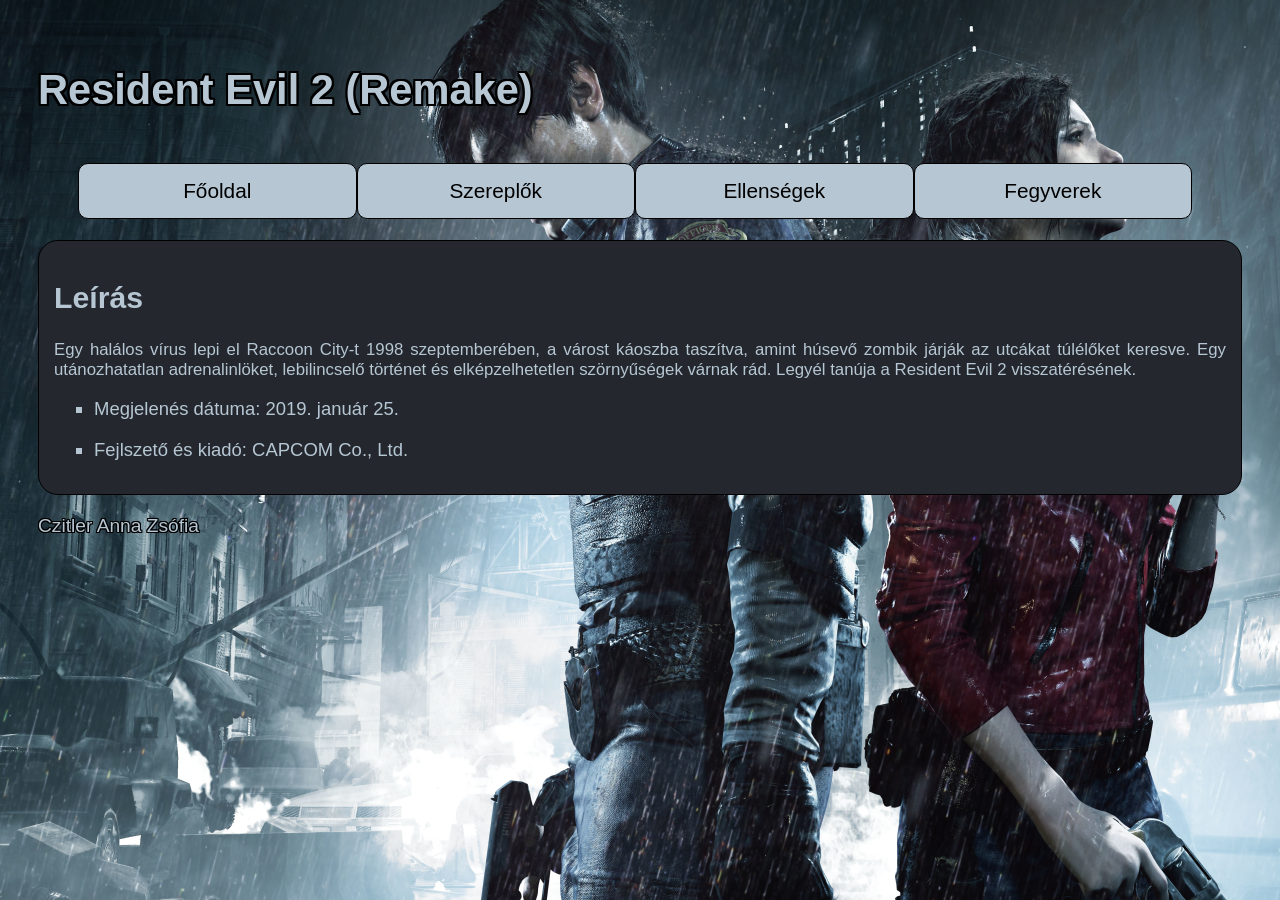
<file: index.html>
<!DOCTYPE html>
<html lang="hu">
<head>
    <link rel="stylesheet" href="stilus.css">

    <meta charset="UTF-8">
    <meta name="viewport" content="width=device-width, initial-scale=1.0">
    <meta name="description" content="Egy rövid összefoglaló oldal a Resident Evil 2 (Remake) játékról.">
    <meta name="keywords" content="Resident Evil, RE2R, RE">

    <title> Czitler Anna Zsófia </title>
</head>
<body>
    <main>
        <header>
            <h1> Resident Evil 2 (Remake) </h1>
        </header>
        <nav>
            <ul>
                <li> <a href="index.html"> Főoldal </a> </li>
                <li> <a href="karakterek.html"> Szereplők </a> </li>
                <li> <a href="ellensegek.html"> Ellenségek </a> </li>
                <li> <a href="fegyverek.html"> Fegyverek </a> </li>
            </ul>
        </nav>
        <article>
            <h2> Leírás </h2>
            <p> Egy halálos vírus lepi el Raccoon City-t 1998 szeptemberében, a várost káoszba taszítva, amint húsevő zombik járják az utcákat túlélőket keresve. Egy utánozhatatlan adrenalinlöket, lebilincselő történet és elképzelhetetlen szörnyűségek várnak rád. Legyél tanúja a Resident Evil 2 visszatérésének. </p>
            <ul>
                <li>
                    <p> Megjelenés dátuma: 2019. január 25. </p>
                </li>
                <li>
                    <p> Fejlszető és kiadó: CAPCOM Co., Ltd.</p>
                </li>
            </ul>
        </article>
        <footer>
            <p> Czitler Anna Zsófia </p>
        </footer>
    </main>
</body>
</html>
</file>
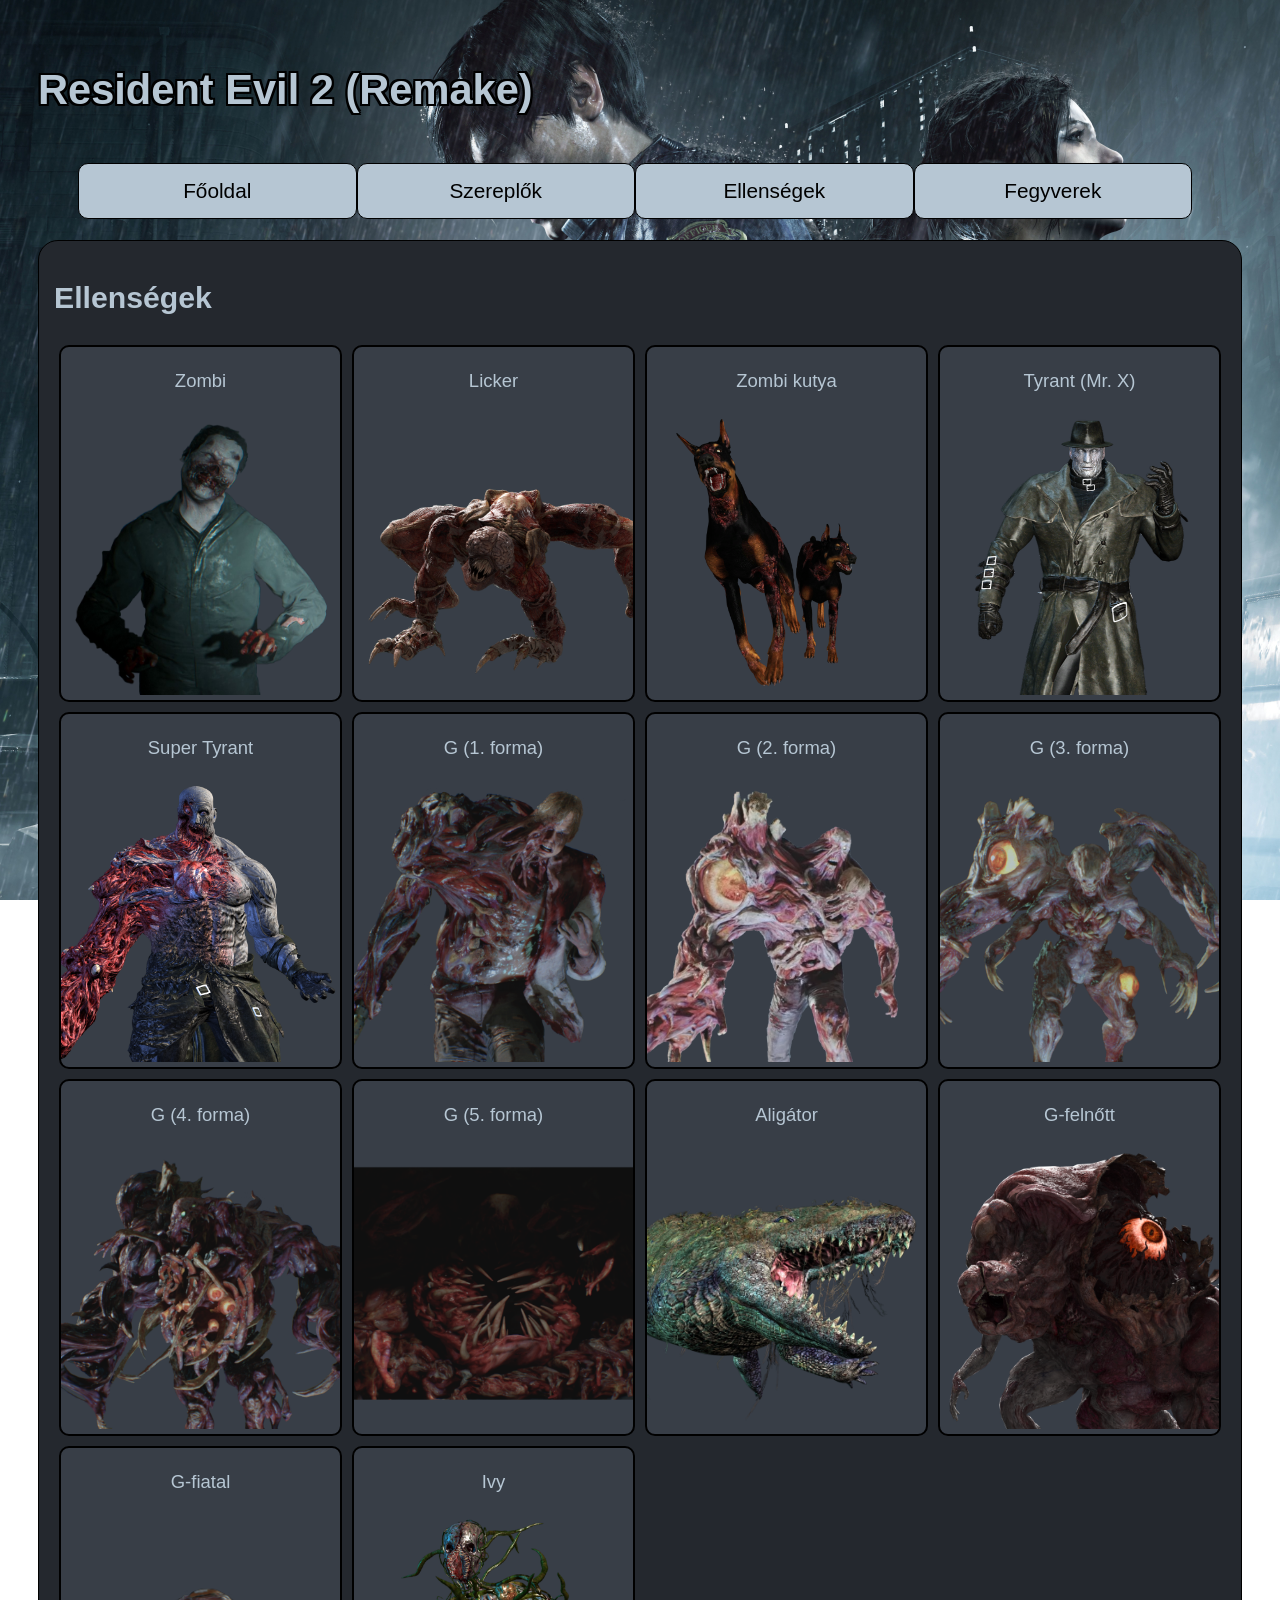
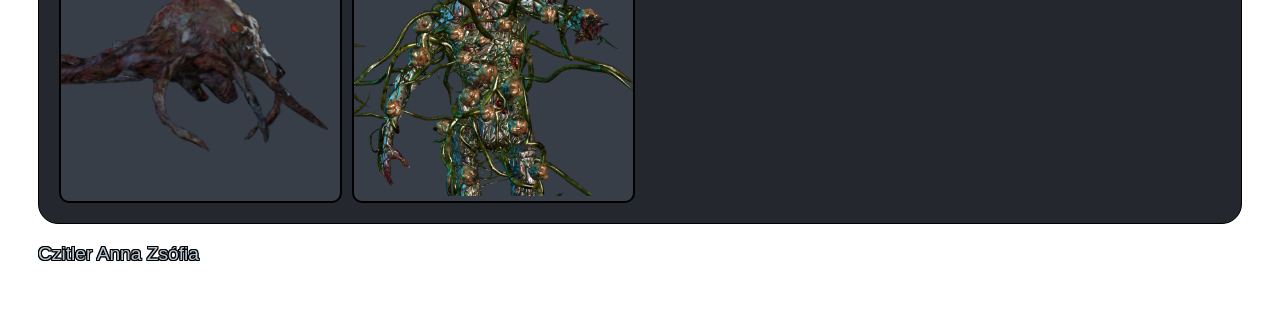
<file: ellensegek.html>
<!DOCTYPE html>
<html lang="hu">
<head>
    <link rel="stylesheet" href="stilus.css">

    <meta charset="UTF-8">
    <meta name="viewport" content="width=device-width, initial-scale=1.0">
    <meta name="description" content="Egy rövid összefoglaló oldal a Resident Evil 2 (Remake) játékról.">
    <meta name="keywords" content="Resident Evil, RE2R, RE">

    <title> Czitler Anna Zsófia </title>
</head>
<body>
    <main>
        <header>
            <h1> Resident Evil 2 (Remake) </h1>
        </header>
        <nav>
            <ul>
                <li> <a href="index.html"> Főoldal </a> </li>
                <li> <a href="karakterek.html"> Szereplők </a> </li>
                <li> <a href="ellensegek.html"> Ellenségek </a> </li>
                <li> <a href="fegyverek.html"> Fegyverek </a> </li>
            </ul>
        </nav>
        <article>
            <h2> Ellenségek </h2>
            <div class="kartyak">
                <div class="kartya">
                    <p> Zombi </p>
                    <img src="kepek/ellensegek/zombi.png" alt="zombi">
                </div>
                <div class="kartya">
                    <p> Licker </p>
                    <img src="kepek/ellensegek/licker.png" alt="licker">
                </div>
                <div class="kartya">
                    <p> Zombi kutya </p>
                    <img src="kepek/ellensegek/zombiKutya.png" alt="zombi kutya">
                </div>
                <div class="kartya">
                    <p> Tyrant (Mr. X) </p>
                    <img src="kepek/ellensegek/MrX.png" alt="Mr. X">
                </div>
                <div class="kartya">
                    <p> Super Tyrant </p>
                    <img src="kepek/ellensegek/Tyrant.png" alt="Super Tyrant">
                </div>
                <div class="kartya">
                    <p> G (1. forma) </p>
                    <img src="kepek/ellensegek/Gilliam1.png" alt="William Birkin g-vírussal megfertőzve">
                </div>
                <div class="kartya">
                    <p> G (2. forma) </p>
                    <img src="kepek/ellensegek/Gilliam2.png" alt="William Birkin g-vírussal megefertőzve">
                </div>
                <div class="kartya">
                    <p> G (3. forma) </p>
                    <img src="kepek/ellensegek/Gilliam3.png" alt="William Birkin g-vírussal megefertőzve">
                </div>
                <div class="kartya">
                    <p> G (4. forma) </p>
                    <img src="kepek/ellensegek/Gilliam4.png" alt="William Birkin g-vírussal megefertőzve">
                </div>
                <div class="kartya">
                    <p> G (5. forma) </p>
                    <img src="kepek/ellensegek/Gilliam5.png" alt="William Birkin g-vírussal megefertőzve">
                </div>
                <div class="kartya">
                    <p> Aligátor </p>
                    <img src="kepek/ellensegek/Aligator.png" alt="aligátor">
                </div>
                <div class="kartya">
                    <p> G-felnőtt </p>
                    <img src="kepek/ellensegek/gAdult.png" alt="g-felnőtt">
                </div>
                <div class="kartya">
                    <p> G-fiatal </p>
                    <img src="kepek/ellensegek/gYoung.png" alt="g-fiatal">
                </div>
                <div class="kartya">
                    <p> Ivy </p>
                    <img src="kepek/ellensegek/ivy.png" alt="ivy">
                </div>
            </div>
        </article>
        <footer>
            <p> Czitler Anna Zsófia </p>
        </footer>
    </main>
</body>
</html>
</file>
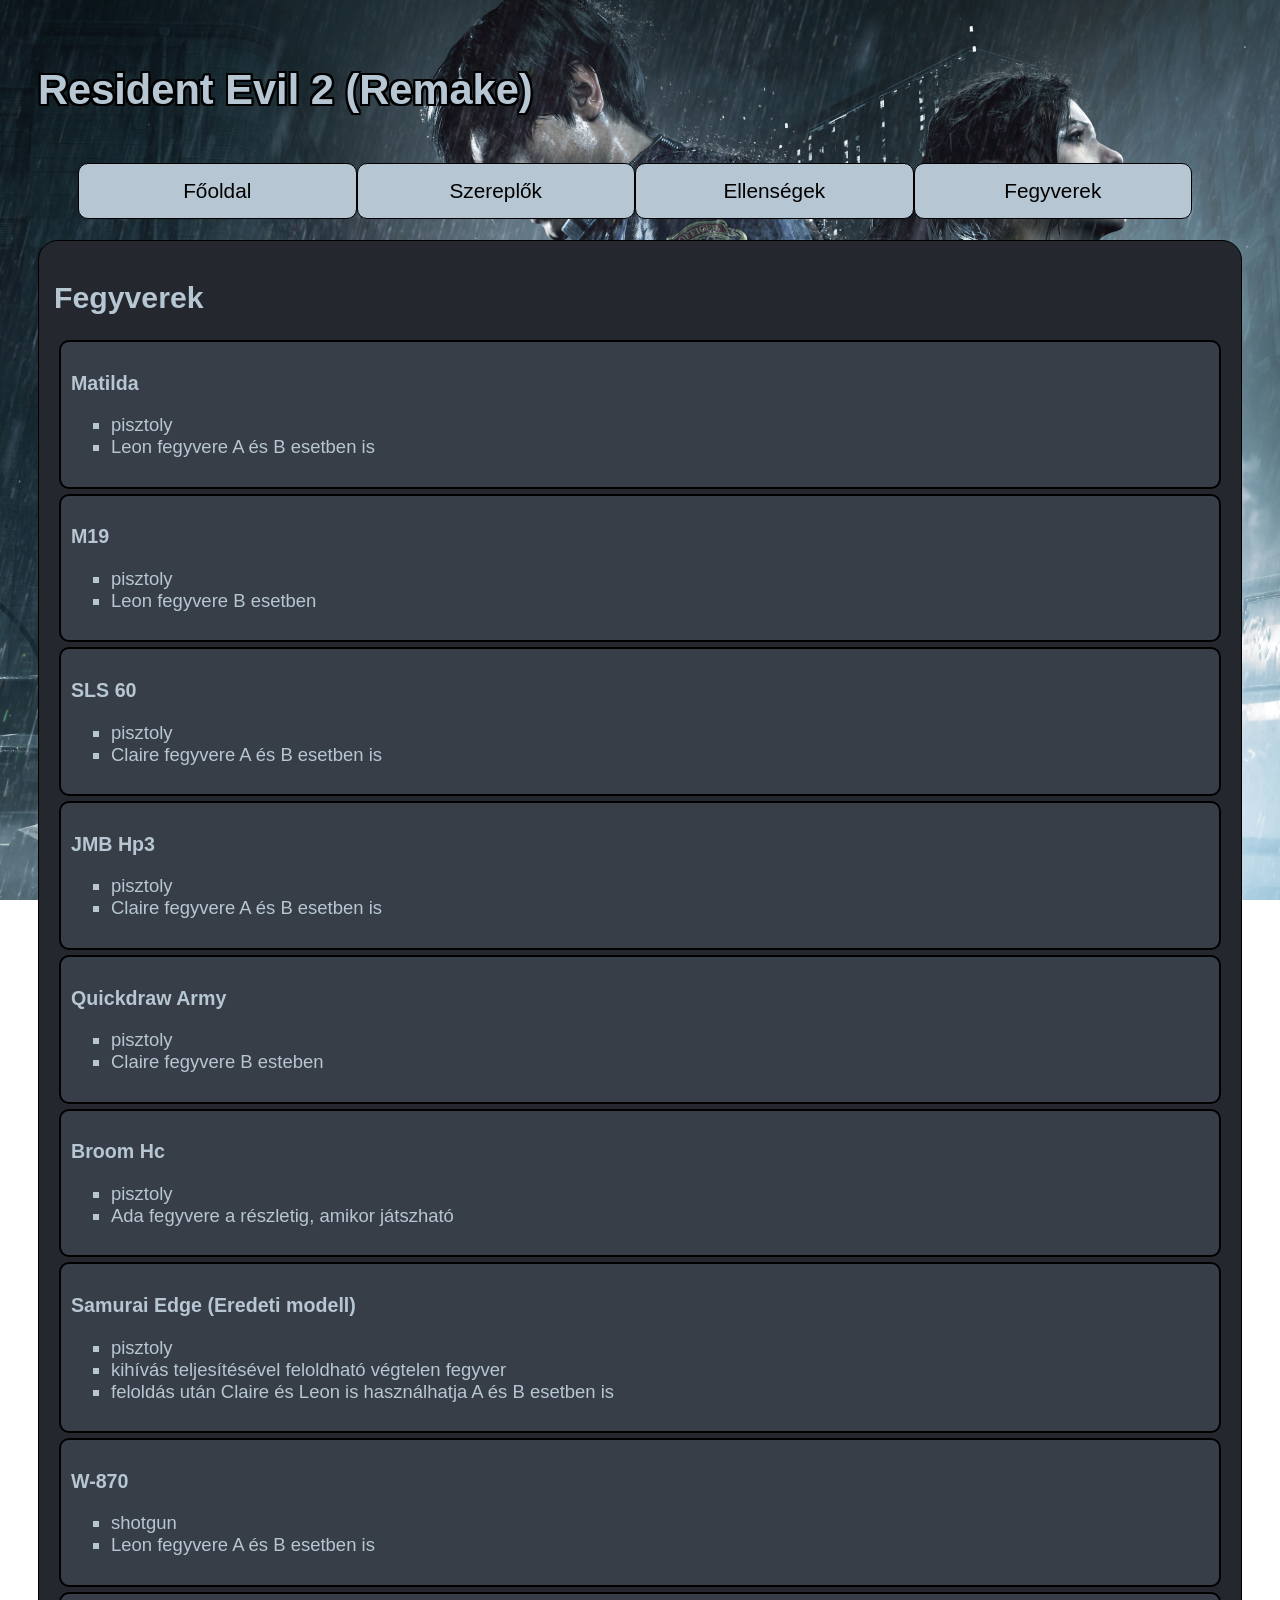
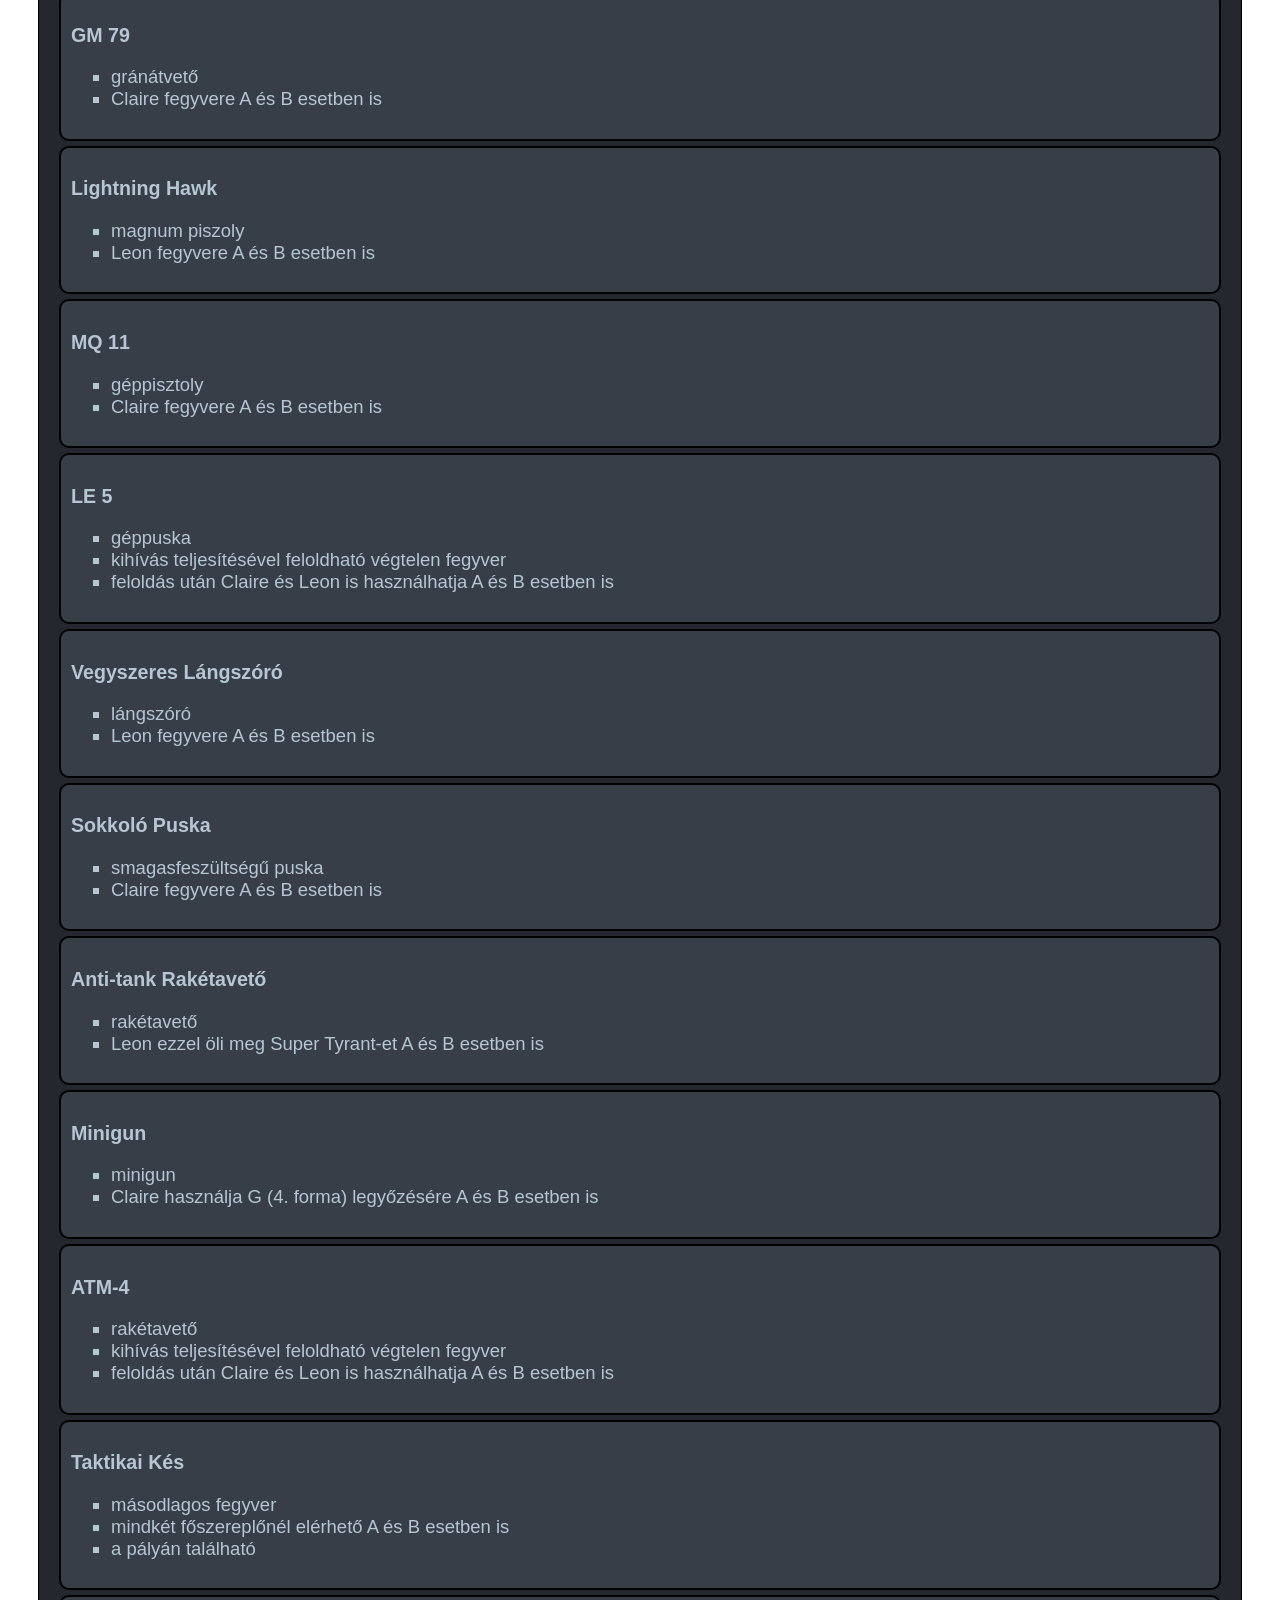
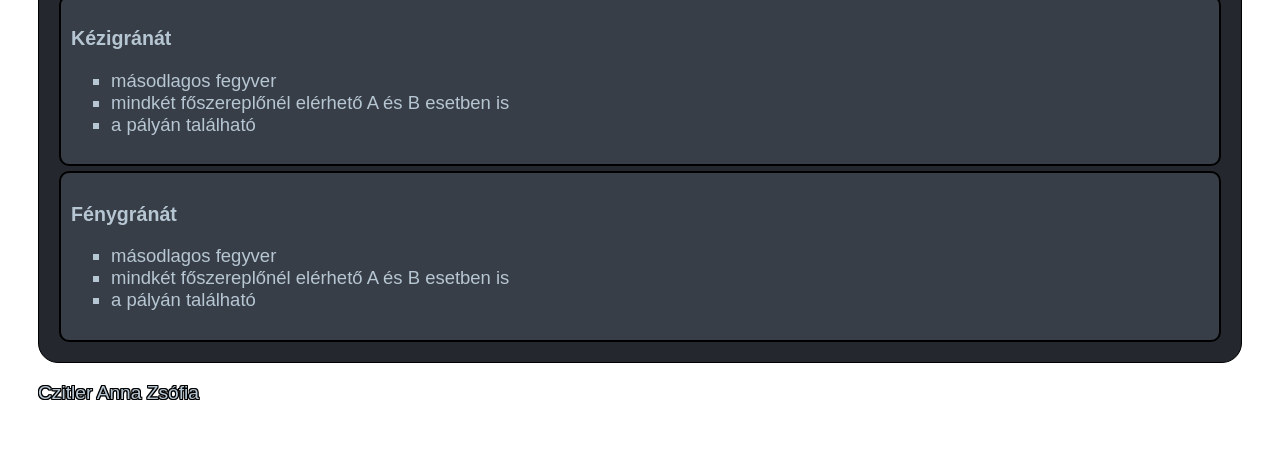
<file: fegyverek.html>
<!DOCTYPE html>
<html lang="hu">
<head>
    <link rel="stylesheet" href="stilus.css">

    <meta charset="UTF-8">
    <meta name="viewport" content="width=device-width, initial-scale=1.0">
    <meta name="description" content="Egy rövid összefoglaló oldal a Resident Evil 2 (Remake) játékról.">
    <meta name="keywords" content="Resident Evil, RE2R, RE">

    <title> Czitler Anna Zsófia </title>
</head>
<body>
    <main>
        <header>
            <h1> Resident Evil 2 (Remake) </h1>
        </header>
        <nav>
            <ul>
                <li> <a href="index.html"> Főoldal </a> </li>
                <li> <a href="karakterek.html"> Szereplők </a> </li>
                <li> <a href="ellensegek.html"> Ellenségek </a> </li>
                <li> <a href="fegyverek.html"> Fegyverek </a> </li>
            </ul>
        </nav>
        <article>
            <h2> Fegyverek </h2>
            <div class="card">
            <h3> Matilda </h3>
            <ul>
                <li> pisztoly </li>
                <li> Leon fegyvere A és B esetben is </li>
            </ul>
            </div>
            <div class="card">
            <h3> M19 </h3>
            <ul>
                <li> pisztoly </li>
                <li> Leon fegyvere B esetben </li>
            </ul>
            </div>
            <div class="card">
            <h3> SLS 60 </h3>
            <ul>
                <li> pisztoly </li>
                <li> Claire fegyvere A és B esetben is </li>
            </ul>
            </div>
            <div class="card">
            <h3> JMB Hp3 </h3>
            <ul>
                <li> pisztoly </li>
                <li> Claire fegyvere A és B esetben is </li>
            </ul>
            </div>
            <div class="card">
            <h3> Quickdraw Army </h3>
            <ul>
                <li> pisztoly </li>
                <li> Claire fegyvere B esteben </li>
            </ul>
            </div>
            <div class="card">
            <h3> Broom Hc </h3>
            <ul>
                <li> pisztoly </li>
                <li> Ada fegyvere a részletig, amikor játszható </li>
            </ul>
            </div>
            <div class="card">
            <h3> Samurai Edge (Eredeti modell) </h3>
            <ul>
                <li> pisztoly </li>
                <li> kihívás teljesítésével feloldható végtelen fegyver </li>
                <li> feloldás után Claire és Leon is használhatja A és B esetben is </li>
            </ul>
            </div>
            <div class="card">
            <h3> W-870 </h3>
            <ul>
                <li> shotgun </li>
                <li> Leon fegyvere A és B esetben is </li>
            </ul>
            </div>
            <div class="card">
            <h3> GM 79</h3>
            <ul>
                <li> gránátvető </li>
                <li> Claire fegyvere A és B esetben is </li>
            </ul>
            </div>
            <div class="card">
            <h3> Lightning Hawk </h3>
            <ul>
                <li> magnum piszoly </li>
                <li> Leon fegyvere A és B esetben is </li>
            </ul>
            </div>
            <div class="card">
            <h3> MQ 11 </h3>
            <ul>
                <li> géppisztoly </li>
                <li> Claire fegyvere A és B esetben is </li>
            </ul>
            </div>
            <div class="card">
            <h3> LE 5 </h3>
            <ul>
                <li> géppuska </li>
                <li> kihívás teljesítésével feloldható végtelen fegyver </li>
                <li> feloldás után Claire és Leon is használhatja A és B esetben is </li>
            </ul>
            </div>
            <div class="card">
            <h3> Vegyszeres Lángszóró </h3>
            <ul>
                <li> lángszóró </li>
                <li> Leon fegyvere A és B esetben is </li>
            </ul>
            </div>
            <div class="card">
            <h3> Sokkoló Puska </h3>
            <ul>
                <li> smagasfeszültségű puska </li>
                <li> Claire fegyvere A és B esetben is </li>
            </ul>
            </div>
            <div class="card">
            <h3> Anti-tank Rakétavető </h3>
            <ul>
                <li> rakétavető </li>
                <li> Leon ezzel öli meg Super Tyrant-et A és B esetben is </li>
            </ul>
            </div>
            <div class="card">
            <h3> Minigun </h3>
            <ul>
                <li> minigun </li>
                <li> Claire használja G (4. forma) legyőzésére A és B esetben is </li>
            </ul>
            </div>
            <div class="card">
            <h3> ATM-4 </h3>
            <ul>
                <li> rakétavető </li>
                <li> kihívás teljesítésével feloldható végtelen fegyver </li>
                <li> feloldás után Claire és Leon is használhatja A és B esetben is </li>
            </ul>
            </div>
            <div class="card">
            <h3> Taktikai Kés </h3>
            <ul>
                <li> másodlagos fegyver </li>
                <li> mindkét főszereplőnél elérhető A és B esetben is </li>
                <li> a pályán található </li>
            </ul>
            </div>
            <div class="card">
            <h3> Kézigránát </h3>
            <ul>
                <li> másodlagos fegyver </li>
                <li> mindkét főszereplőnél elérhető A és B esetben is </li>
                <li> a pályán található </li>
            </ul>
            </div>
            <div class="card">
            <h3> Fénygránát </h3>
            <ul>
                <li> másodlagos fegyver </li>
                <li> mindkét főszereplőnél elérhető A és B esetben is </li>
                <li> a pályán található </li>
            </ul>
        </article>
        <footer>
            <p> Czitler Anna Zsófia </p>
        </footer>
    </main>
</body>
</html>
</file>
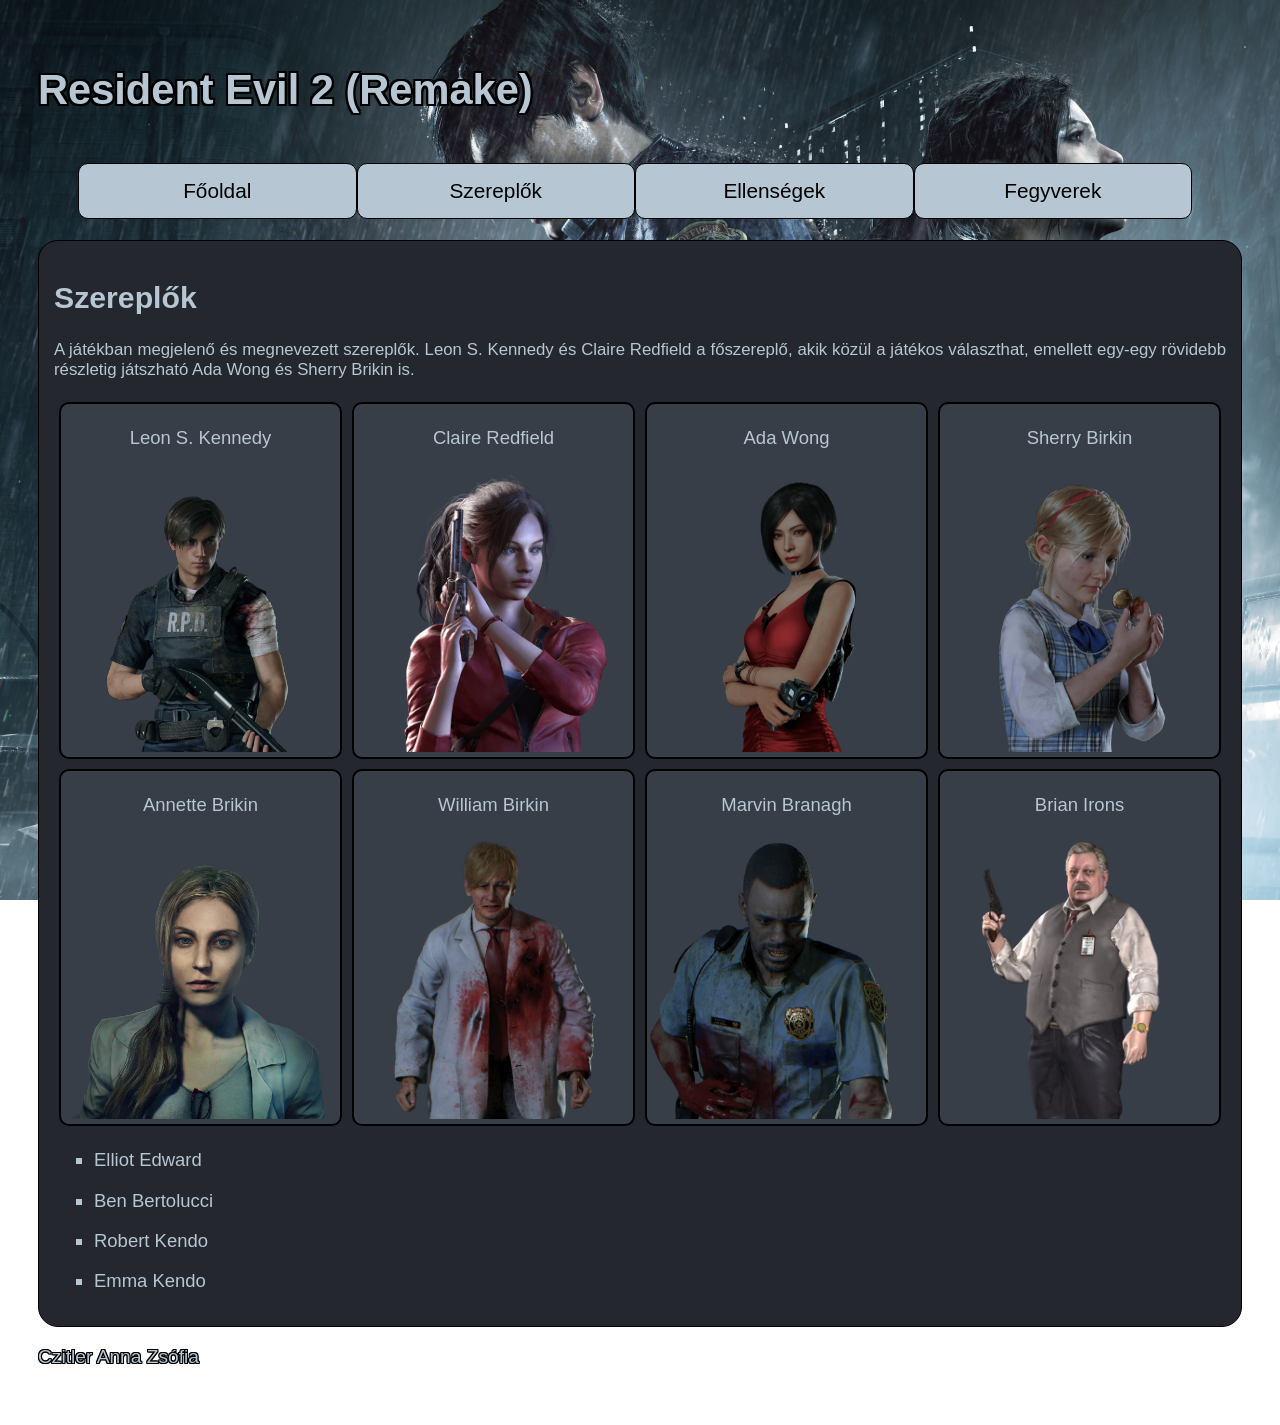
<file: karakterek.html>
<!DOCTYPE html>
<html lang="hu">
<head>
    <link rel="stylesheet" href="stilus.css">

    <meta charset="UTF-8">
    <meta name="viewport" content="width=device-width, initial-scale=1.0">
    <meta name="description" content="Egy rövid összefoglaló oldal a Resident Evil 2 (Remake) játékról.">
    <meta name="keywords" content="Resident Evil, RE2R, RE">

    <title> Czitler Anna Zsófia </title>
</head>
<body>
    <main>
        <header>
            <h1> Resident Evil 2 (Remake) </h1>
        </header>
        <nav>
            <ul>
                <li> <a href="index.html"> Főoldal </a> </li>
                <li> <a href="karakterek.html"> Szereplők </a> </li>
                <li> <a href="ellensegek.html"> Ellenségek </a> </li>
                <li> <a href="fegyverek.html"> Fegyverek </a> </li>
            </ul>
        </nav>
        <article>
            <h2> Szereplők </h2>
            <p> A játékban megjelenő és megnevezett szereplők. Leon S. Kennedy és Claire Redfield a főszereplő, akik közül a játékos választhat, emellett egy-egy rövidebb részletig játszható Ada Wong és Sherry Brikin is. </p>
            <div class="kartyak">
                <div class="kartya">
                    <p> Leon S. Kennedy </p>
                    <img src="kepek/karakterek/LeonKennedy.png" alt="Leon S. Kennedy">
                </div>
                <div class="kartya">
                    <p> Claire Redfield </p>
                    <img src="kepek/karakterek/Claire.png" alt="Claire Redfield">
                </div>
                <div class="kartya">
                    <p> Ada Wong </p>
                    <img src="kepek/karakterek/AdaWong.png" alt="Ada Wong">
                </div>
                <div class="kartya">
                    <p> Sherry Birkin </p>
                    <img src="kepek/karakterek/SherryBirkin.png" alt="Sherry Birkin">
                </div>
                <div class="kartya">
                    <p> Annette Brikin </p>
                    <img src="kepek/karakterek/AnnetteBirkin2.png" alt="Annette Brikin">
                </div>
                <div class="kartya">
                    <p> William Birkin </p>
                    <img src="kepek/karakterek/WilliamBirkin.png" alt="William Birkin">
                </div>
                <div class="kartya">
                    <p> Marvin Branagh </p>
                    <img src="kepek/karakterek/MarvinBranagh.png" alt="Marvin Branagh">
                </div>
                <div class="kartya">
                    <p> Brian Irons </p>
                    <img src="kepek/karakterek/Brian.png" alt="Brian Irons">
                </div>
            </div>
            <ul>
                <li>
                    <p> Elliot Edward </p>
                </li>
                <li>
                    <p> Ben Bertolucci </p>
                </li>
                <li>
                    <p> Robert Kendo </p>
                </li>
                <li>
                    <p> Emma Kendo </p>
                </li>
            </ul>
        </article>
        <footer>
            <p> Czitler Anna Zsófia </p>
        </footer>
    </main>
</body>
</html>
</file>
<file: stilus.css>
html {
    background-image: url(kepek/hatter.jpg);
    background-attachment: fixed;
    font-family: 'Franklin Gothic Medium', 'Arial Narrow', Arial, sans-serif;
    margin: auto;
    background-position: center;
}

main {
    text-align: justify;
    padding: 30px;
}

h1 {
    font-size: 260%;
    color: rgb(182, 198, 211);
    text-shadow: -2px 2px black, -2px -2px black, 2px -2px black, 2px 2px black, -2px 0px black, 0px -2px black, 2px 0px  black, 0px 2px black;
}

h2{
    font-size: 180%;
}

article {
    background-color: rgb(36, 40, 46);
    color: rgb(182, 198, 211);
    padding: 15px;
    border: 1px solid black;
    border-radius: 20px;
    font-size: 105%;
}

nav ul {
    display: grid;
    grid-template-columns: 1fr 1fr 1fr 1fr;
    text-align: center;
}

nav {
    padding: 5px 50px 5px 0px;
}

.kartyak {
    display: grid;
    grid-template-columns: 1fr 1fr 1fr 1fr;
    text-align: center;
    font-size: 110%;
}

article ul {
    list-style: square;
    font-size: 110%;
}

.kartya {
    border: 2px solid black;
    margin: 5px;
    border-radius: 10px;
    background-color: rgb(56, 62, 71);
}

.kartya p {
    padding: 5px;
}

nav ul {
    list-style: none;
}

a {
    color: black;
    text-decoration: none;
    font-size: 130%;
}

img {
    width: 100%;
}

nav ul li {
    border: 1px solid black;
    border-radius: 10px;
    padding: 15px;
    background-color: rgb(182, 198, 211);
    color: rgb(27, 30, 34);
}

nav ul li:hover {
    background-color: rgb(36, 40, 46);
}

nav ul li:hover a {
    color:  rgb(221, 240, 255);
}

nav ul li a:hover {
    font-size: 145%;
}

.card {
    border: 2px solid black;
    border-radius: 10px;
    margin: 5px;
    padding: 10px;
    background-color: rgb(56, 62, 71);
}

footer {
    color: rgb(182, 198, 211);
    font-size: 120%;
    p {
        text-shadow: -1px 0px black, 0px -1px black, 1px 0px  black, 0px 1px black, -1px 1px black, -1px -1px black, 1px -1px  black, 1px 1px black;
    }
}

@media screen and (max-width: 1200px) {
    .kartyak {
        grid-template-columns: 1fr 1fr;
    }
}

@media screen and (max-width: 900px) {
    nav ul {
        grid-template-columns: 1fr 1fr;
    }
}

@media screen and (max-width: 600px) {
    .kartyak {
        grid-template-columns: 1fr;
    }
    nav ul {
        grid-template-columns: 1fr;
    }
}
</file>
